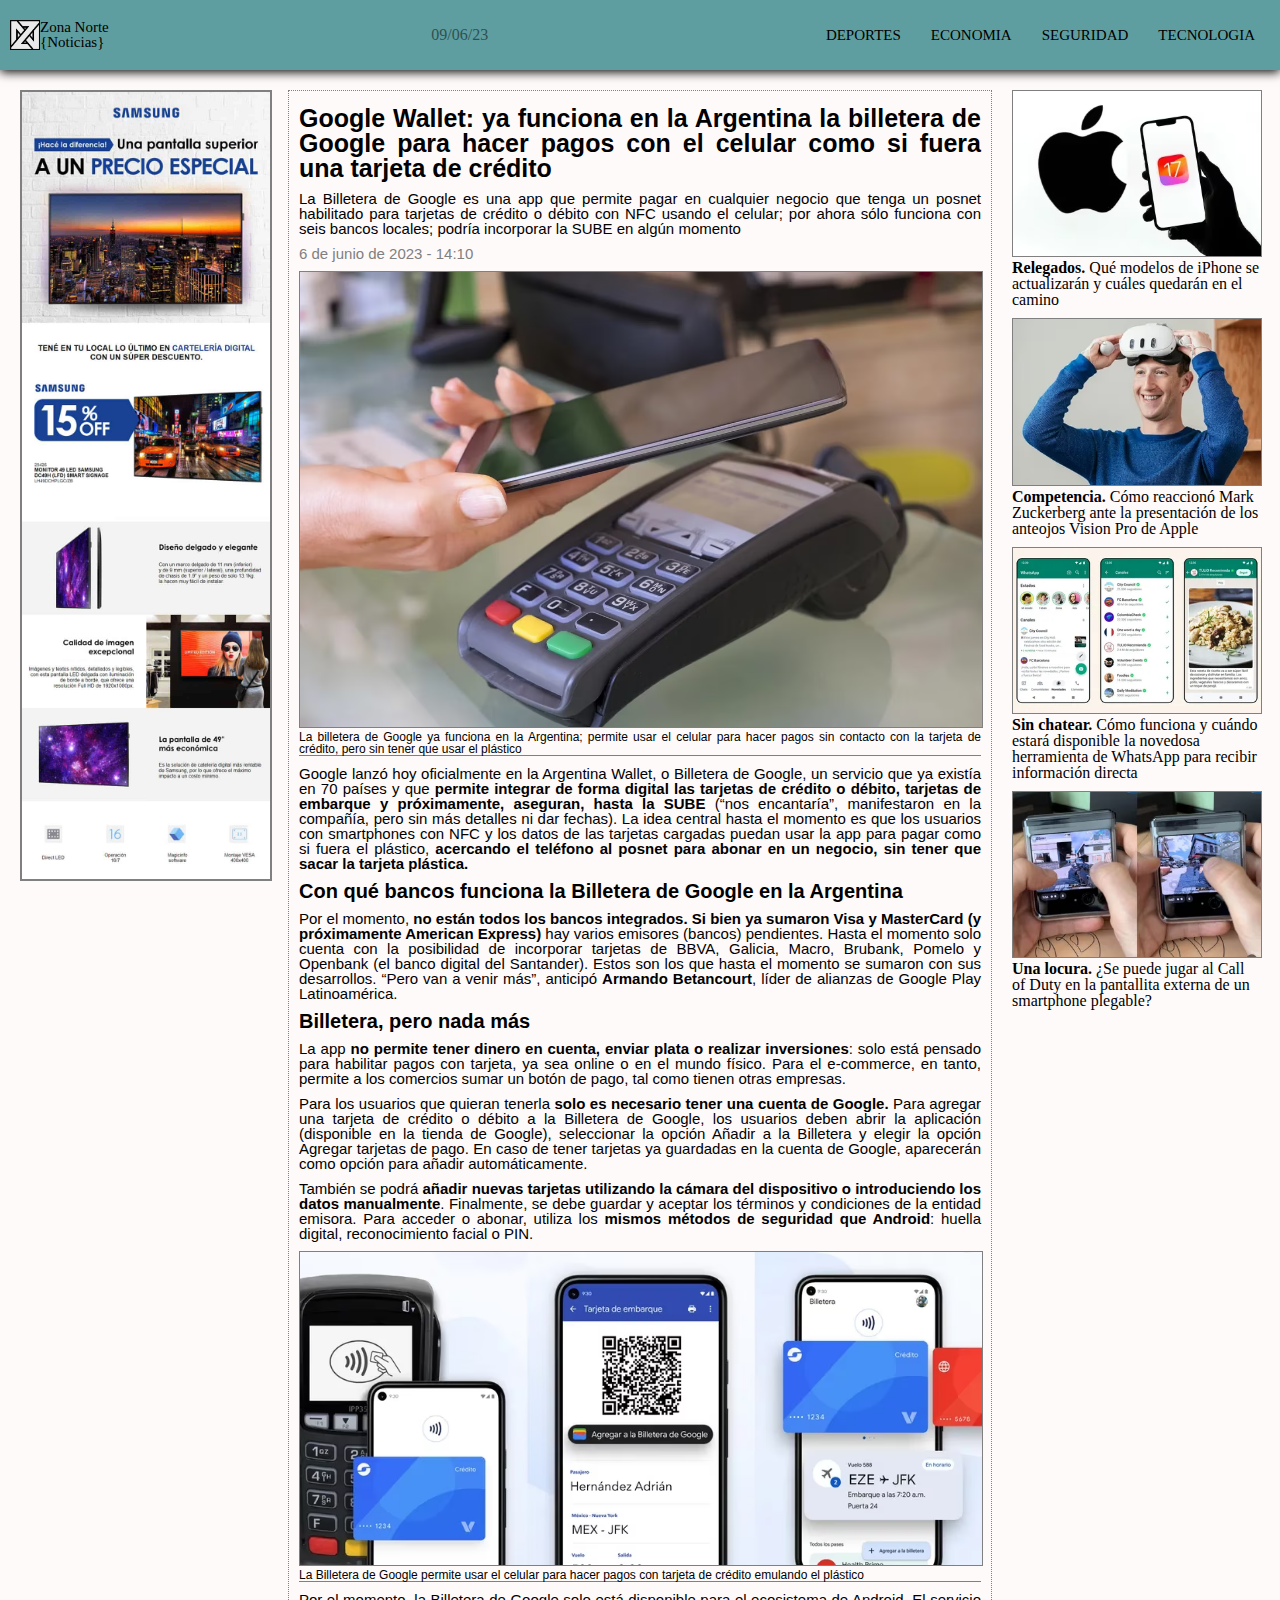
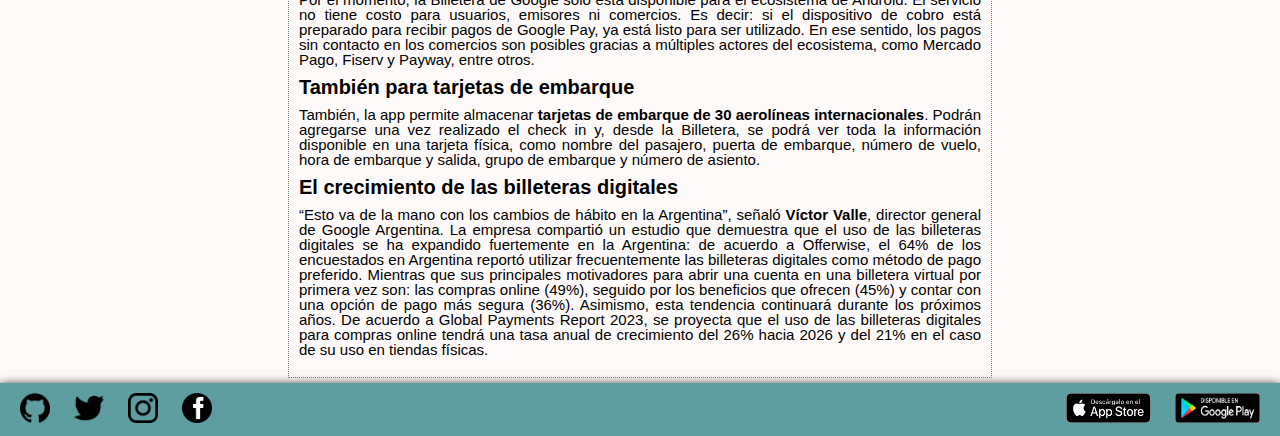
<file: index.html>
<!DOCTYPE html>
<html lang="en">
<head>
    <link rel="stylesheet" href="reset.css">
    <link rel="stylesheet" href="styles.css">
    <meta charset="UTF-8">
    <meta name="viewport" content="width=device-width, initial-scale=1.0">
    <title>TP2-Flexbox</title>
</head>
<body>
    <header class="topheader">
        <nav class="topnav">
            <a href="" class="logo">
                <img class="iconos" src="./imagenes/logo.jpg" alt="Logo Principal">
                <div>Zona Norte<br>{Noticias}</div>
            </a>
            <div class="fecha">09/06/23</div>
            <button class="boton">
                <img class="iconos" src="./imagenes/icon.png" alt="Menu">
            </button>
            <ul class="topmenu">
                <li><a href="">Deportes</a></li>
                <li><a href="">Economia</a></li>
                <li><a href="">Seguridad</a></li>
                <li><a href="">Tecnologia</a></li>
            </ul>
        </nav>
    </header>
    
    <main>
        <div class="conteiner">
            <div class="content1">
                <img class="banner" src="imagenes/bannerSamsung.jpg" alt="">
                <img class="cartel" src="imagenes/cartelSamsung.jpg" alt="">
            </div>
            <div class="mainContent">
                <h1><strong>Google Wallet: ya funciona en la Argentina la billetera de Google para hacer pagos con el celular como si fuera una tarjeta de crédito</strong></h1>
                <p>La Billetera de Google es una app que permite pagar en cualquier negocio que tenga un posnet habilitado para tarjetas de crédito o débito con NFC usando el celular; por ahora sólo funciona con seis bancos locales; podría incorporar la SUBE en algún momento</p>
                <p class="fechapublic">6 de junio de 2023 - 14:10</p>
                <img class="mainImg" src="imagenes/1.jpg" alt="">
                <p class="epigrafe">La billetera de Google ya funciona en la Argentina; permite usar el celular para hacer pagos sin contacto con la tarjeta de crédito, pero sin tener que usar el plástico</p>
                <p>Google lanzó hoy oficialmente en la Argentina Wallet, o Billetera de Google, un servicio que ya existía en 70 países y que <strong>permite integrar de forma digital las tarjetas de crédito o débito, tarjetas de embarque y próximamente, aseguran, hasta la SUBE</strong> (“nos encantaría”, manifestaron en la compañía, pero sin más detalles ni dar fechas). La idea central hasta el momento es que los usuarios con smartphones con NFC y los datos de las tarjetas cargadas puedan usar la app para pagar como si fuera el plástico, <strong>acercando el teléfono al posnet para abonar en un negocio, sin tener que sacar la tarjeta plástica.</strong></p>
                <h2><strong>Con qué bancos funciona la Billetera de Google en la Argentina</strong></h2>
                <p>Por el momento, <strong>no están todos los bancos integrados. Si bien ya sumaron Visa y MasterCard (y próximamente American Express)</strong> hay varios emisores (bancos) pendientes. Hasta el momento solo cuenta con la posibilidad de incorporar tarjetas de BBVA, Galicia, Macro, Brubank, Pomelo y Openbank (el banco digital del Santander). Estos son los que hasta el momento se sumaron con sus desarrollos. “Pero van a venir más”, anticipó <strong>Armando Betancourt</strong>, líder de alianzas de Google Play Latinoamérica.</p>
                <h2><strong>Billetera, pero nada más</strong></h2>
                <p>La app <strong>no permite tener dinero en cuenta, enviar plata o realizar inversiones</strong>: solo está pensado para habilitar pagos con tarjeta, ya sea online o en el mundo físico. Para el e-commerce, en tanto, permite a los comercios sumar un botón de pago, tal como tienen otras empresas.</p>
                <p>Para los usuarios que quieran tenerla <strong>solo es necesario tener una cuenta de Google.</strong> Para agregar una tarjeta de crédito o débito a la Billetera de Google, los usuarios deben abrir la aplicación (disponible en la tienda de Google), seleccionar la opción Añadir a la Billetera y elegir la opción Agregar tarjetas de pago. En caso de tener tarjetas ya guardadas en la cuenta de Google, aparecerán como opción para añadir automáticamente.</p>
                <p>También se podrá <strong>añadir nuevas tarjetas utilizando la cámara del dispositivo o introduciendo los datos manualmente</strong>. Finalmente, se debe guardar y aceptar los términos y condiciones de la entidad emisora. Para acceder o abonar, utiliza los <strong>mismos métodos de seguridad que Android</strong>: huella digital, reconocimiento facial o PIN.</p>
                <img class="mainImg" src="imagenes/2.jpg" alt="">
                <p class="epigrafe">La Billetera de Google permite usar el celular para hacer pagos con tarjeta de crédito emulando el plástico</p>
                <p>Por el momento, la Billetera de Google solo está disponible para el ecosistema de Android. El servicio no tiene costo para usuarios, emisores ni comercios. Es decir: si el dispositivo de cobro está preparado para recibir pagos de Google Pay, ya está listo para ser utilizado. En ese sentido, los pagos sin contacto en los comercios son posibles gracias a múltiples actores del ecosistema, como Mercado Pago, Fiserv y Payway, entre otros.</p>
                <h2><strong>También para tarjetas de embarque</strong></h2>
                <p>También, la app permite almacenar <strong>tarjetas de embarque de 30 aerolíneas internacionales</strong>. Podrán agregarse una vez realizado el check in y, desde la Billetera, se podrá ver toda la información disponible en una tarjeta física, como nombre del pasajero, puerta de embarque, número de vuelo, hora de embarque y salida, grupo de embarque y número de asiento.</p>
                <h2><strong>El crecimiento de las billeteras digitales</strong></h2>
                <p>“Esto va de la mano con los cambios de hábito en la Argentina”, señaló <strong>Víctor Valle</strong>, director general de Google Argentina. La empresa compartió un estudio que demuestra que el uso de las billeteras digitales se ha expandido fuertemente en la Argentina: de acuerdo a Offerwise, el 64% de los encuestados en Argentina reportó utilizar frecuentemente las billeteras digitales como método de pago preferido. Mientras que sus principales motivadores para abrir una cuenta en una billetera virtual por primera vez son: las compras online (49%), seguido por los beneficios que ofrecen (45%) y contar con una opción de pago más segura (36%). Asimismo, esta tendencia continuará durante los próximos años. De acuerdo a Global Payments Report 2023, se proyecta que el uso de las billeteras digitales para compras online tendrá una tasa anual de crecimiento del 26% hacia 2026 y del 21% en el caso de su uso en tiendas físicas.</p>
            </div>

            <div class="content2">
                <a href="">
                    <img class="masImg" src="imagenes/m1.jpg" alt="">
                    <div><strong>Relegados.</strong> Qué modelos de iPhone se actualizarán y cuáles quedarán en el camino</div>
                </a>
                <a href="">
                    <img class="masImg" src="imagenes/m2.jpg" alt="">
                    <div><strong>Competencia.</strong> Cómo reaccionó Mark Zuckerberg ante la presentación de los anteojos Vision Pro de Apple</div>
                </a>
                <a href="">
                    <img class="masImg" src="imagenes/m3.jpg" alt="">
                    <div><strong>Sin chatear.</strong> Cómo funciona y cuándo estará disponible la novedosa herramienta de WhatsApp para recibir información directa</div>
                </a>
                <a href="">
                    <img class="masImg" src="imagenes/m4.jpg" alt="">
                    <div><strong>Una locura.</strong> ¿Se puede jugar al Call of Duty en la pantallita externa de un smartphone plegable?</div>
                </a>
            </div>
        </div>
    </main>

    <footer>
        <nav class="downnav">
            <ul class="downmenu">
                <li><img class="iconos" src="imagenes/logoGH.png" alt="GH"></li>
                <li><img class="iconos" src="imagenes/logoTW.png" alt="TW"></li>
                <li><img class="iconos" src="imagenes/logoIG.png" alt="IG"></li>
                <li><img class="iconos" src="imagenes/logoFB.png" alt="FB"></li>
            </ul>
            <ul class="downmenu">
                <li><img class="descargas" src="imagenes/appstore.png" alt=""></li>
                <li><img class="descargas" src="imagenes/googleplay.png" alt=""></li>
            </ul>
        </nav>
    </footer>
</body>
</html>
</file>
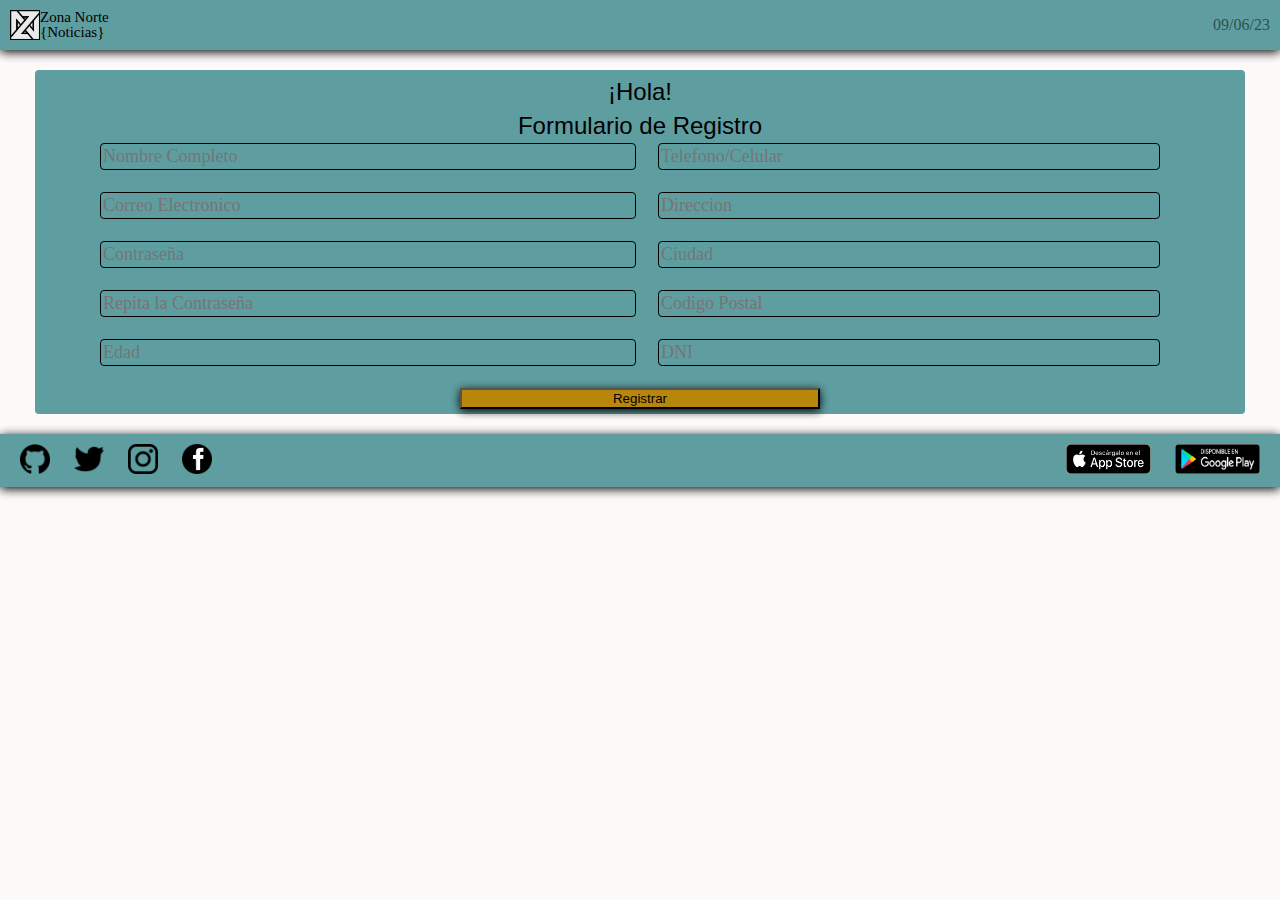
<file: registro.html>
<!DOCTYPE html>
<html lang="en">
<head>    
    <link rel="stylesheet" href="reset.css">
    <link rel="stylesheet" href="styles.css">
    <meta charset="UTF-8">
    <meta name="viewport" content="width=device-width, initial-scale=1.0">
    <title>Registro</title>
</head>
<body>
    <header class="topheader">
        <nav class="topnav">
            <a href="index.html" class="logo">
                <img class="iconos" src="./imagenes/logo.jpg" alt="Logo Principal">
                <div>Zona Norte<br>{Noticias}</div>
            </a>
            <div class="fecha">09/06/23</div>
            <button class="boton">
                <img class="iconos" src="./imagenes/icon.png" alt="Menu">
            </button>
        </nav>
    </header>

    <main>
        <form action="" class="formu">
            <h4 id="hi">¡Hola!</h4>
            <h4>Formulario de Registro</h4>
            <div class="columnas">
                <div class="col1">
                    <input class="campos" type="text" name="nombreC" id="nombreC" placeholder="Nombre Completo">
                    <p class="valAlert" id="nombreAlert">Debe tener más de 6 letras y al menos un espacio entre medio.</p>
                    <input class="campos" type="email" name="correoE" id="correoE" placeholder="Correo Electronico">
                    <p class="valAlert" id="emailAlert">Debe tener un formato de email válido.</p>
                    <input class="campos" type="password" name="pass1" id="pass1" placeholder="Contraseña">
                    <p class="valAlert" id="contraAlert">Al menos 8 caracteres alfanuméricos.</p>
                    <input class="campos" type="password" name="pass2" id="pass2" placeholder="Repita la Contraseña">
                    <p class="valAlert" id="recontraAlert">Las contraseñas no coinciden.</p>
                    <input class="campos" type="number" name="edad" id="edad" placeholder="Edad">
                    <p class="valAlert" id="edadAlert">Debe ser mayor de edad.</p>
                </div>
                <div class="col2">
                    <input class="campos" type="tel" name="tel" id="tel" placeholder="Telefono/Celular">
                    <p class="valAlert" id="telAlert"> Número de al menos 7 dígitos, sin espacios ni guiones.</p>
                    <input class="campos" type="text" name="direcc" id="direcc" placeholder="Direccion">
                    <p class="valAlert" id="dirAlert">Al menos 5 caracteres alfanuméricos.</p>
                    <input class="campos" type="text" name="ciudad" id="ciudad" placeholder="Ciudad">
                    <p class="valAlert" id="ciudadAlert">Al menos 3 caracteres.</p>
                    <input class="campos" type="number" name="codpost" id="codpost" placeholder="Codigo Postal">
                    <p class="valAlert" id="codPostAlert">Al menos 3 caracteres.</p>
                    <input class="campos" type="number" name="DNI" id="DNI" placeholder="DNI">
                    <p class="valAlert" id="dniAlert">Número de 7 u 8 dígitos.</p>
                </div>
            </div>
            <input class="btnRegistro" id="btnEnviar" type="submit" value="Registrar">
        </form>
    </main>

    <footer>
        <nav class="downnav">
            <ul class="downmenu">
                <li><img class="iconos" src="imagenes/logoGH.png" alt="GH"></li>
                <li><img class="iconos" src="imagenes/logoTW.png" alt="TW"></li>
                <li><img class="iconos" src="imagenes/logoIG.png" alt="IG"></li>
                <li><img class="iconos" src="imagenes/logoFB.png" alt="FB"></li>
            </ul>
            <ul class="downmenu">
                <li><img class="descargas" src="imagenes/appstore.png" alt=""></li>
                <li><img class="descargas" src="imagenes/googleplay.png" alt=""></li>
            </ul>
        </nav>
    </footer>
    <script src="validaciones.js"></script>
</body>
</html>
</file>
<file: styles.css>
strong{
    font-weight: 600;
}

header{
    background-color: cadetblue;
}
footer{
    background-color: cadetblue;
}
#subs{
    color:darkgoldenrod;
}
body{
    background-color: snow;
}
.iconos{
    height: 30px;
    width: 30px;
}
a{
    text-decoration: none;
}
.topheader{
    box-shadow: 0 2px 10px black;
}
.topnav{
    display: flex;
    justify-content: space-between;
    padding: 10px;
}
.logo{
    display: flex;
    align-items: center;
    font-size: 15px;
    color: black;
    font-family: fantasy;
}
.fecha{
    font-family: fantasy;
    color: black;
    opacity: 0.5;
    display: flex;
    align-items: center;
}
.fechapublic{
    color: gray;
}
h1{
    padding-top: 5px;
    font-size: 25px;
    font-family: Arial, Helvetica, sans-serif;
    text-align: justify;
}
h2{
    font-size: 20px;
    font-family: Arial, Helvetica, sans-serif;
    text-align: justify;
}
main{
    padding: 5px 20px;
}

.conteiner{
    display: inline;
    justify-content: space-between;
    
}

main p{
    margin: 10px 0px;
    font-size: 15px;
    font-family: Arial, Helvetica, sans-serif;
    text-align: justify;
}

.epigrafe{
    font-size: 12px;
    margin: 0px 0px 10px 0px;
    font-family: Arial, Helvetica, sans-serif;
    border-bottom: 1px solid gray;
}
.content2 a img{
    border: 1px solid gray;
}
.content2 a div{
    color: black;
}



footer{
    box-shadow: 0 2px 10px black;
}

.downnav{
    display: inline;
    justify-content:center;
    padding: 10px;
}
.downmenu li{
    display: inline;
    margin: 7px;
}

.descargas{
    height: 30px;
    width: 85px;
}

.formu{
    margin: 15px;
    padding: 5px;
    background: cadetblue;
    border-radius: 4px;
    width: auto;
    display: flex;
    flex-direction: column;
    justify-content: center;
    align-items: center;
}

.formu h4{
    font-size: 24px;
    font-family: Arial, Helvetica, sans-serif;
    padding: 5px;
}

.valAlert{
    color: red;
    font-size: x-small;
    visibility: hidden;
	margin: 1px;
}

.campos{
    width: 75%;
    background: cadetblue;
    padding: 2px;
    border-radius: 4px;
    margin-bottom: 10px;
    border: 1px solid black;
    font-family: 'calibri';
    font-size: 18px;
}

.btnRegistro{
    width: 50%;
    background-color: darkgoldenrod;
    box-shadow: 0px 2px 10px black;
    font-family: Arial, Helvetica, sans-serif
}

.col1, .col2, .btn{
	display: flex;
	flex-direction: column;
}

 .columnas{
    width: 90%;
 }
.campos{
    width: 95%;
}

@media (max-width:600px) {
    .cartel{
        display: none;
    }
    .banner{
        width: 100%;
        padding-top: 10px;
        border: 2px solid gray;
    }
    .boton{
        background-color: transparent;
        border-style: none;
    }
    .mainImg{
        width: 100%;
        border: 1px solid gray;
    }
    .masImg{
        height: 70px;
        width: 100px;
    }
    .topmenu{
        display: none;
    }
    footer{
        display: flex;
        justify-content: center;
    }
    .downmenu img{
        height: 15px;
        width: auto;
    }

    .content2{
        display: flex;
        align-items:baseline;
        font-size: 10px;
        border-top: 1px solid gray;
    }
    .content2 a{
        padding: 5px 3px;
    }
    
    .masImg{
        width:100%;

    }

}

@media (min-width:600px) {

    .topmenu{
        display: flex;
        list-style: none;
        margin: 0;
        padding: 0;
    }
    .topmenu li{
        padding: 0 15px;
    }
    .topmenu a{
        color: black;
        font-size: 15px;
        font-weight: 500;
        line-height: 50px;
        text-transform: uppercase;
        font-family: fantasy;
    }
    .boton{
        display: none;
    }

    .banner{
        display: none;
    }

    .conteiner{
        padding-top: 15px;
        display: flex;
        justify-content: space-between;
    }

    .content1{
        width: 20%;
    }
    .mainContent{
        width: 55%;
        padding: 10px;
        border: 1px dotted gray;
    }
    .content2{
        width: 20%;
    }
    .content2 a div{
        padding-bottom: 10px;
    }

    .mainImg{
        width: 100%;
        border: 1px solid gray;
    }
    .masImg{
        width: 100%;
    }
    .cartel{
        width: 100%;
        border: 2px solid gray;
    }

    .downnav{
        display: flex;
        justify-content:space-between;
        padding: 10px;
    }
    .downmenu li{
        display: inline;
        margin: 10px;
    }
    
    .formu {
		display: flex;
		flex-direction: column;
        /*
        display: grid;
        grid-template-columns: repeat(2, 1fr);
        gap: 2px;
        align-items: center;
        padding-left: 15px;
        padding-bottom: 10px;*/
    }
    .columnas{
        display: flex;
        width: 90%;
    }
    .col1, .col2{
		display: flex;
		flex-grow: 5;
	}

    .formu h4 {
        grid-column: 1 / span 2;
        text-align: center;
    }
      
    .formu .btnRegistro {
        grid-column: 1 / span 2;
        justify-self: center;
        width: 30%;
    }
     
    .campos{
        width: 95%;
    }
}
</file>
